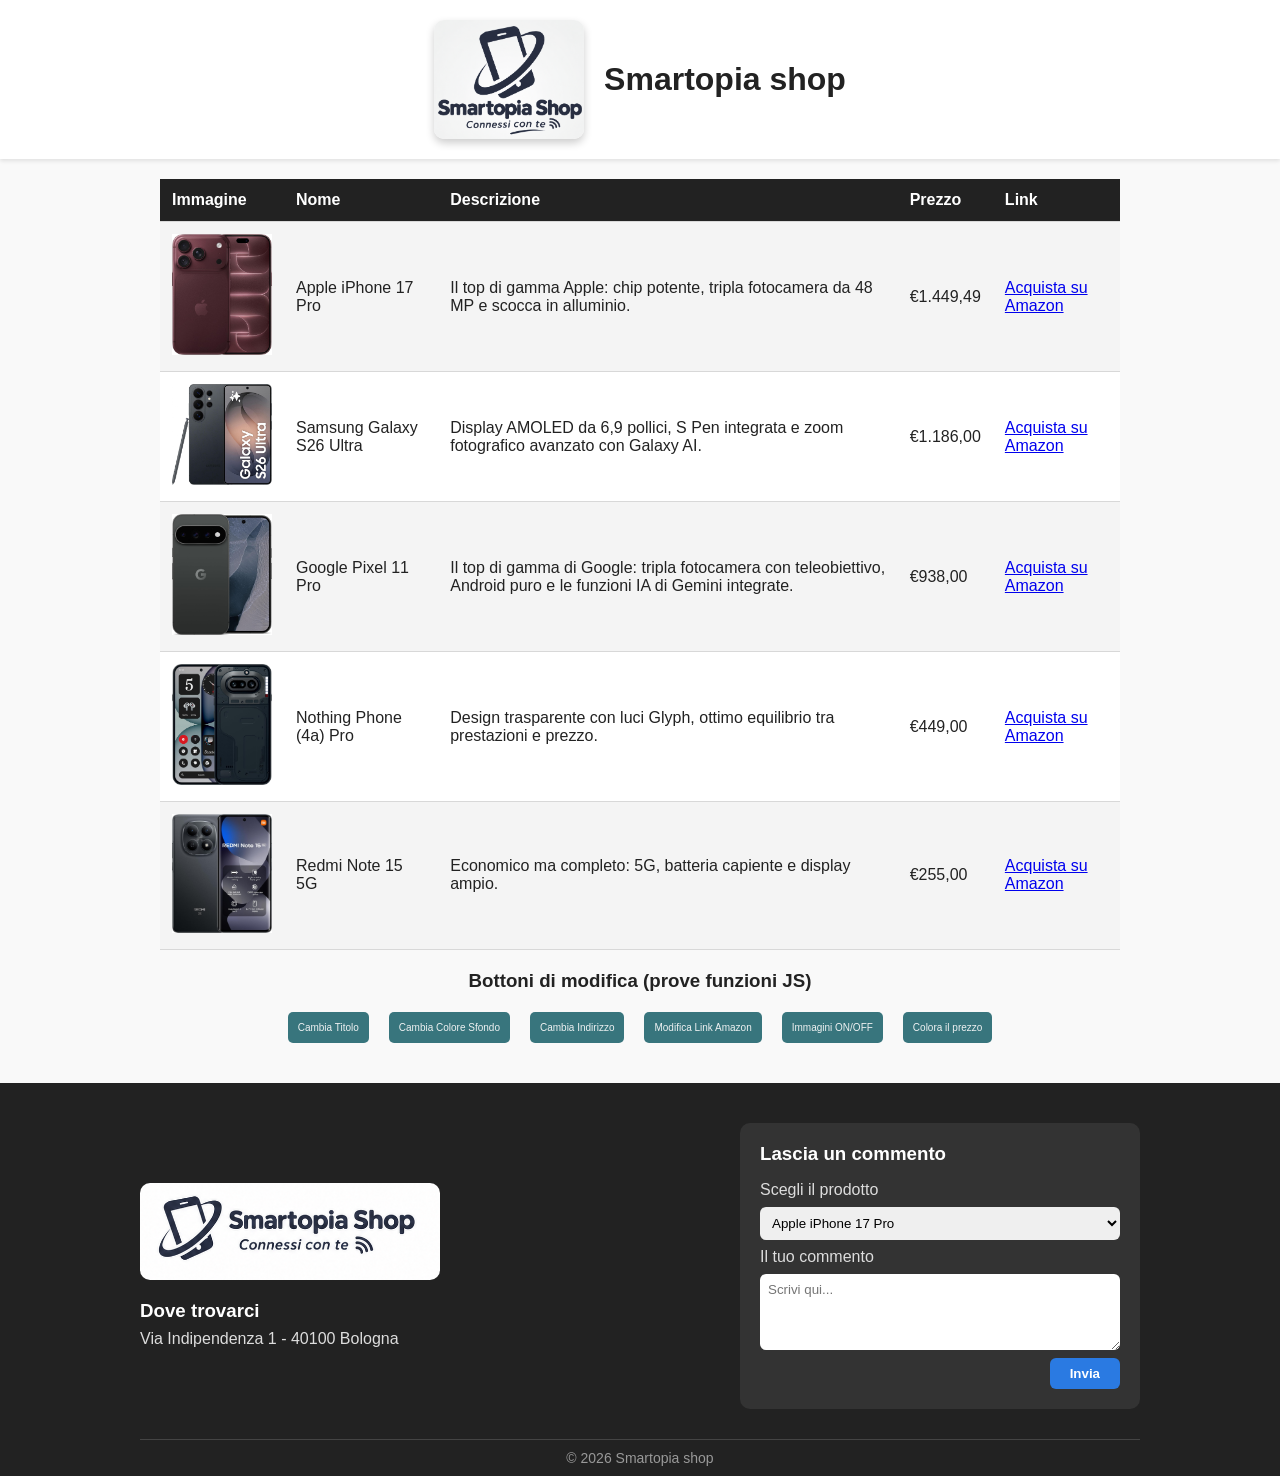
<file: W3D4/index.html>
<!DOCTYPE html>
<html lang="it">

<head>
    <meta charset="UTF-8">
    <meta name="viewport" content="width=device-width, initial-scale=1.0">
    <title>Smartopia shop</title>
    <link rel="stylesheet" href="./assets/css/style.css">
</head>

<body>
    <header id="header">
        <img id="logo" src="./assets/img/logo.png" alt="Logo Smartopia">
        <h1>Smartopia shop</h1>
    </header>
    <main>
        <div class="products">
            <table>
                <tr>
                    <th>Immagine</th>
                    <th>Nome</th>
                    <th>Descrizione</th>
                    <th>Prezzo</th>
                    <th>Link</th>
                </tr>
                <tr>
                    <td><img class="product-image" src="./assets/img/iphone-17-pro.jpg" alt="Apple iPhone 17 Pro"></td>
                    <td>Apple iPhone 17 Pro</td>
                    <td>Il top di gamma Apple: chip potente, tripla fotocamera da 48 MP e scocca in alluminio.</td>
                    <td class="price">€1.449,49</td>
                    <td><a class="Amazon-link"
                            href="https://www.amazon.it/Apple-iPhone-Pro-256-fotocamera/dp/B0HJB2DT3H/ref=sr_1_5?crid=2W2DGWWIDCEBA&dib=eyJ2IjoiMSJ9.[base64].IZ3DB826OrgO32JKVKBvX5WtT6X6qpENIK9ikd2VU-g&dib_tag=se&keywords=apple%2Biphone%2B17%2Bpro&qid=1793955589&sprefix=Apple%2BiPhone%2B17%2BPro%2Caps%2C265&sr=8-5&ufe=app_do%3Aamzn1.fos.f8c2ab8c-2220-4fa9-a8aa-cf7cc7165a52&th=1"
                            target="_blank">Acquista su Amazon</a></td>
                </tr>
                <tr>
                    <td><img class="product-image" src="./assets/img/galaxy-s26-ultra.jpg"
                            alt="Samsung Galaxy S26 Ultra"></td>
                    <td>Samsung Galaxy S26 Ultra</td>
                    <td>Display AMOLED da 6,9 pollici, S Pen integrata e zoom fotografico avanzato con Galaxy AI.</td>
                    <td class="price">€1.186,00</td>
                    <td><a class="Amazon-link"
                            href="https://www.amazon.it/Samsung-Smartphone-Integrato-Processore-Assistente/dp/B0G6ZSPW57/ref=sr_1_1?dib=eyJ2IjoiMSJ9.[base64].4F5YZ2XMttnwX8iN0HoOizK5yGr1f2U13k8D8Y2AxMk&dib_tag=se&keywords=Samsung+Galaxy+S26+Ultra&qid=1793955645&sr=8-1&ufe=app_do%3Aamzn1.fos.d9b6a10d-e3a2-448c-a21b-086faff5973f"
                            target="_blank">Acquista su Amazon</a></td>
                </tr>
                <tr>
                    <td><img class="product-image" src="./assets/img/pixel-11-pro.jpg" alt="Google Pixel 11 Pro"></td>
                    <td>Google Pixel 11 Pro</td>
                    <td>Il top di gamma di Google: tripla fotocamera con teleobiettivo, Android puro e le funzioni IA di
                        Gemini integrate.</td>
                    <td class="price">€938,00</td>
                    <td><a class="Amazon-link"
                            href="https://www.amazon.it/Google-Pixel-Pro-Smartphone-Intelligence/dp/B0H62T8RPM/ref=sr_1_10?dib=eyJ2IjoiMSJ9.[base64].vRqrWXF5Zh1sVOKfItgYq-tRJ2c0DaVcvGsVKa8y7n4&dib_tag=se&keywords=Google+Pixel+10&qid=1793955700&sr=8-10&ufe=app_do%3Aamzn1.fos.d9b6a10d-e3a2-448c-a21b-086faff5973f"
                            target="_blank">Acquista su Amazon</a></td>
                </tr>
                <tr>
                    <td><img class="product-image" src="./assets/img/nothing-phone-4a-pro.jpg"
                            alt="Nothing Phone (4a) Pro"></td>
                    <td>Nothing Phone (4a) Pro</td>
                    <td>Design trasparente con luci Glyph, ottimo equilibrio tra prestazioni e prezzo.</td>
                    <td class="price">€449,00</td>
                    <td><a class="Amazon-link"
                            href="https://www.amazon.it/Nothing-Phone-Fotocamera-Smartphone-Trasparente/dp/B0GHNXX9WY/ref=sr_1_1?dib=eyJ2IjoiMSJ9.[base64].4TzRDGZAaAMn7Cv1Hz-laafyA8fEMt9TWAXlsPOd0Eo&dib_tag=se&keywords=Nothing%2BPhone%2B4a%2BPro&qid=1793955829&sr=8-1&ufe=app_do%3Aamzn1.fos.d9b6a10d-e3a2-448c-a21b-086faff5973f&th=1"
                            target="_blank">Acquista su Amazon</a></td>
                </tr>
                <tr>
                    <td><img class="product-image" src="./assets/img/redmi-note-15-5g.jpg" alt="Redmi Note 15 5G"></td>
                    <td>Redmi Note 15 5G</td>
                    <td>Economico ma completo: 5G, batteria capiente e display ampio.</td>
                    <td class="price">€255,00</td>
                    <td><a class="Amazon-link"
                            href="https://www.amazon.it/Redmi-15-5G-adapter-included/dp/B0G2BHL62V/ref=sr_1_1?dib=eyJ2IjoiMSJ9.[base64].U8GTPG4VkitjRDwlyU-6TiXSHSc0gHU_qtAaVCdLGi8&dib_tag=se&keywords=Redmi%2BNote%2B15%2B5G&qid=1793955930&sr=8-1&ufe=app_do%3Aamzn1.fos.fca66a76-6518-40f2-959f-2dca30e9c5d1&th=1"
                            target="_blank">Acquista su Amazon</a></td>
                </tr>
            </table>
        </div>
        <h3 id="button-title">Bottoni di modifica (prove funzioni JS)</h3>
        <div class="button-container">
            <button type="button" onclick="changeH1()">Cambia Titolo</button>
            <button type="button" onclick="changeBackgroundColor()">Cambia Colore Sfondo</button>
            <button type="button" onclick="changeFooterAddress()">Cambia Indirizzo</button>
            <button type="button" onclick="changeLink()">Modifica Link Amazon</button>
            <button type="button" onclick="changeImages()">Immagini ON/OFF</button>
            <button type="button" onclick="changePriceColor()">Colora il prezzo</button>
        </div>
    </main>
    <footer id="footer">
        <div class="footer-content">
            <div class="footer-info">
                <img id="logo_footer" src="./assets/img/logo_footer.png" alt="Logo Smartopia">
                <div>
                    <h3>Dove trovarci</h3>
                    <p id="footer-address">Via Indipendenza 1 - 40100 Bologna</p>
                </div>
            </div>
            <form class="footer-form">
                <h3>Lascia un commento</h3>
                <label for="scelta">Scegli il prodotto</label>
                <select id="scelta" name="scelta">
                    <option value="iphone-17-pro">Apple iPhone 17 Pro</option>
                    <option value="galaxy-s26-ultra">Samsung Galaxy S26 Ultra</option>
                    <option value="pixel-11-pro">Google Pixel 11 Pro</option>
                    <option value="nothing-phone-4a-pro">Nothing Phone (4a) Pro</option>
                    <option value="redmi-note-15-5g">Redmi Note 15 5G</option>
                </select>
                <label for="messaggio">Il tuo commento</label>
                <textarea id="messaggio" name="messaggio" rows="4" cols="50" placeholder="Scrivi qui..."></textarea>
                <button type="button">Invia</button>
            </form>
        </div>
        <p class="copyright">© 2026 Smartopia shop</p>
    </footer>
</body>
<script src="./assets/js/script.js"></script>

</html>
</file>
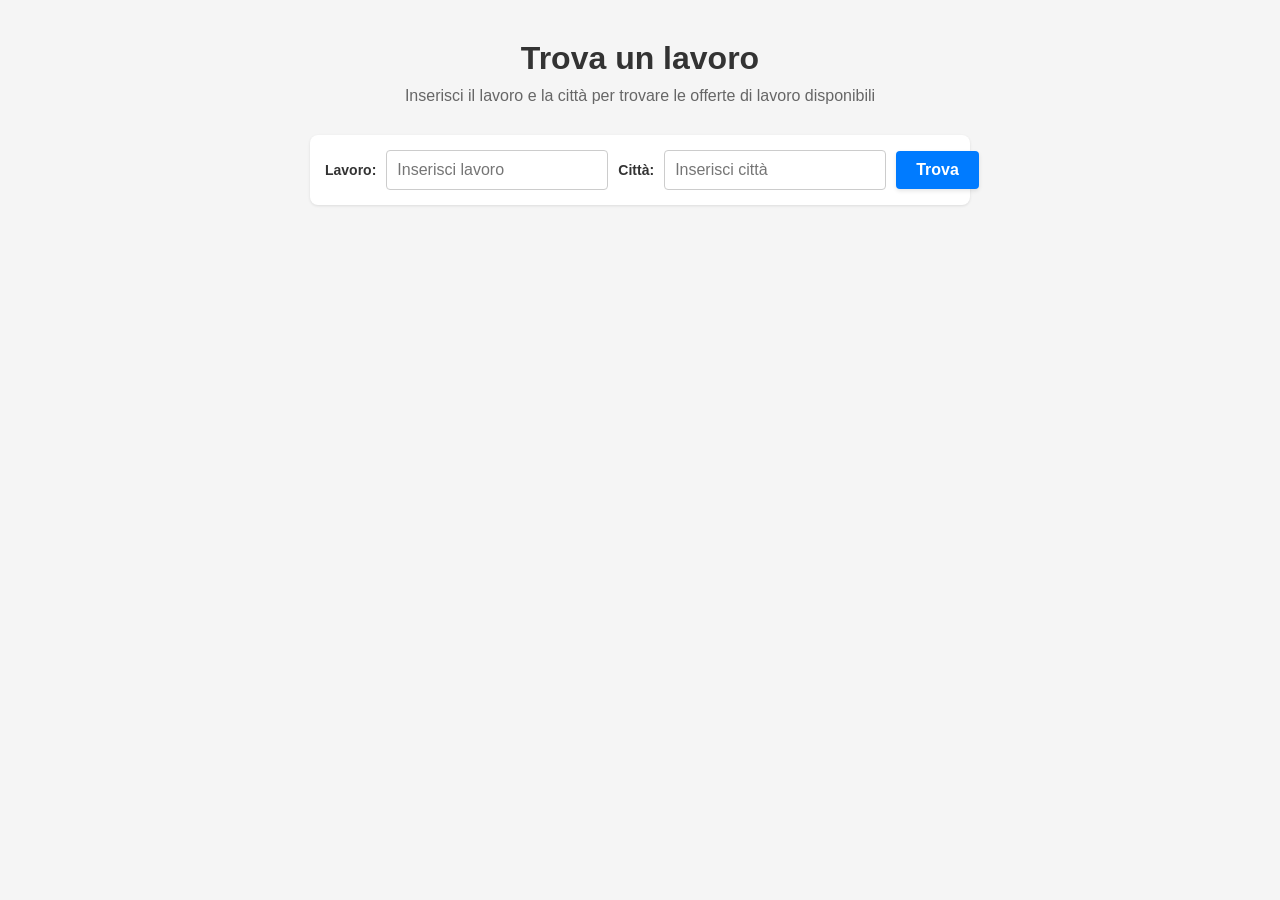
<file: W4D1/index.html>
<!DOCTYPE html>
<html lang="en">
<head>
    <meta charset="UTF-8">
    <meta name="viewport" content="width=device-width, initial-scale=1.0">
    <title>Find a Job</title>
    <link rel="stylesheet" href="./assets/css/style.css">
</head>
<body>
    <div class="title-container">
        <h1>Trova un lavoro</h1>
        <p>Inserisci il lavoro e la città per trovare le offerte di lavoro disponibili</p>
    </div>
    <div class="input-container">
        <label for="job-input">Lavoro:</label>
        <input type="text" id="job-input" placeholder="Inserisci lavoro">
        <label for="location-input">Città:</label>
        <input type="text" id="location-input" placeholder="Inserisci città">
        <button id="search-button">Trova</button>
    </div>
    <div class="results-container">
        <p id="result-count"></p>
        <ul id="results-list"></ul>
    </div>
    <script src="./assets/js/script.js"></script>
</body>
</html>
</file>
<file: W3D4/assets/css/style.css>
* {
    margin: 0;
    padding: 0;
    box-sizing: border-box;
}

body {
    font-family: Arial, sans-serif;
    background-color: #f9f9f9;
    color: #222;
}

/*Header e Logo*/
#logo {
    width: 150px;
    height: auto;
    border-radius: 10px;
    box-shadow: 0 4px 8px rgba(0, 0, 0, 0.2);
}

#header {
    display: flex;
    justify-content: center;
    align-items: center;
    gap: 20px;
    padding: 20px;
    margin-bottom: 20px;
    background-color: #ffffff;
    box-shadow: 0 2px 4px rgba(0, 0, 0, 0.1);
}

/*Tabella dei prodotti*/
.products {
    max-width: 1000px;
    margin: 20px auto;
    padding: 0 20px;
}

table {
    width: 100%;
    border-collapse: collapse;
    background-color: #ffffff;
}

th,
td {
    padding: 12px;
    border-bottom: 1px solid #d8d8d8;
    text-align: left;
    vertical-align: middle;
}

th {
    background-color: #222;
    color: #ffffff;
}

tr:nth-child(even) {
    background-color: #f4f4f4;
}

.product-image {
    width: 100px;
    height: auto;
}

/*Footer*/
#footer {
    margin-top: 40px;
    padding: 40px 20px 10px;
    background-color: #222;
    color: #ddd;
}

#footer h3 {
    margin-bottom: 8px;
    color: #ffffff;
}

.footer-content {
    display: flex;
    justify-content: space-between;
    align-items: center;
    flex-wrap: wrap;
    gap: 30px;
    max-width: 1000px;
    margin: 0 auto;
}

.footer-info {
    display: flex;
    flex-direction: column;
    gap: 20px;
}

#logo_footer {
    width: 300px;
    height: auto;
    border-radius: 10px;
}

.footer-form {
    display: flex;
    flex-direction: column;
    gap: 8px;
    width: 400px;
    padding: 20px;
    background-color: #333;
    border-radius: 10px;
}

#footer select,
#footer textarea {
    padding: 8px;
    font-family: inherit;
    border: none;
    border-radius: 6px;
}

#footer button {
    align-self: flex-end;
    padding: 8px 20px;
    font-family: inherit;
    font-weight: bold;
    color: #ffffff;
    background-color: #2a7ae2;
    border: none;
    border-radius: 6px;
    cursor: pointer;
}

#footer button:hover {
    background-color: #1f5fb3;
}

.copyright {
    max-width: 1000px;
    margin: 30px auto 0;
    padding-top: 10px;
    border-top: 1px solid #444;
    text-align: center;
    font-size: 14px;
    color: #999;
}

/* Button */
#button-title {
    text-align: center;
}

.button-container {
    display: flex;
    justify-content: center;
    gap: 20px;
    margin: 20px 0;
}

.button-container button {
    padding: 10px 10px;
    font-size: 10px;
    color: #fffdfde9;
    background-color: #38757d;
    border: none;
    border-radius: 5px;
    cursor: pointer;
}

.button-container button:hover {
    background-color: #2a5c63;
}

/*Classi per funzioni JS*/
.Amazon-link-changed {
    color: #ff0000;
    font-weight: bold;
    text-decoration: none;
}

.product-image-hidden {
    visibility: hidden;
}
</file>
<file: W4D1/assets/css/style.css>
* {
    margin: 0;
    padding: 0;
    box-sizing: border-box;
}

body {
    font-family: "Segoe UI", Roboto, sans-serif;
    background-color: #f5f5f5;
    color: #333;
    max-width: 700px;
    margin: 0 auto;  
    padding: 40px 20px;
}

/*  TITOLO  */

.title-container {
    display: flex;
    flex-direction: column;
    align-items: center;
    text-align: center; 
    gap: 10px;
    margin-bottom: 30px;
}

.title-container p {
    color: #666;    
}

/*  INPUT DI RICERCA E BOTTONE  */

.input-container {
    display: flex;
    align-items: center; 
    gap: 10px;
    margin-bottom: 20px;
    background-color: #fff;
    padding: 15px;
    border-radius: 8px;
    box-shadow: 0 1px 3px rgba(0, 0, 0, 0.1); 
}

.input-container label {
    font-weight: bold; 
    font-size: 14px;
}

.input-container input {
    padding: 10px;
    font-size: 16px;
    border: 1px solid #ccc;
    border-radius: 4px;
}

.input-container button {
    padding: 10px 20px;
    font-size: 16px;
    font-weight: bold;
    background-color: #007BFF;
    color: white;
    border: none;
    border-radius: 4px;
    box-shadow: 0 2px 4px rgba(0, 0, 0, 0.1);
    cursor: pointer;
}

.input-container button:hover {
    background-color: #0056b3;
}

/*  RISULTATI  */

.results-container {
    display: flex;
    flex-direction: column;
    gap: 15px;
}

#result-count {
    font-size: 18px;
    font-weight: bold;
}

#results-list {
    list-style-type: none; 
}

#results-list li {
    background-color: #fff;
    border-left: 4px solid #007BFF;  
    border-radius: 4px;
    padding: 12px 15px;
    margin-bottom: 10px;
    box-shadow: 0 1px 3px rgba(0, 0, 0, 0.1);
}


#results-list li p:first-child {  /* il p first-child di li è il lavoro  */   
    font-weight: bold;
    margin-bottom: 4px;
}


#results-list li p:last-child { /* il p last-child di li è la località */
    color: #666;
    font-size: 14px;
}
</file>
